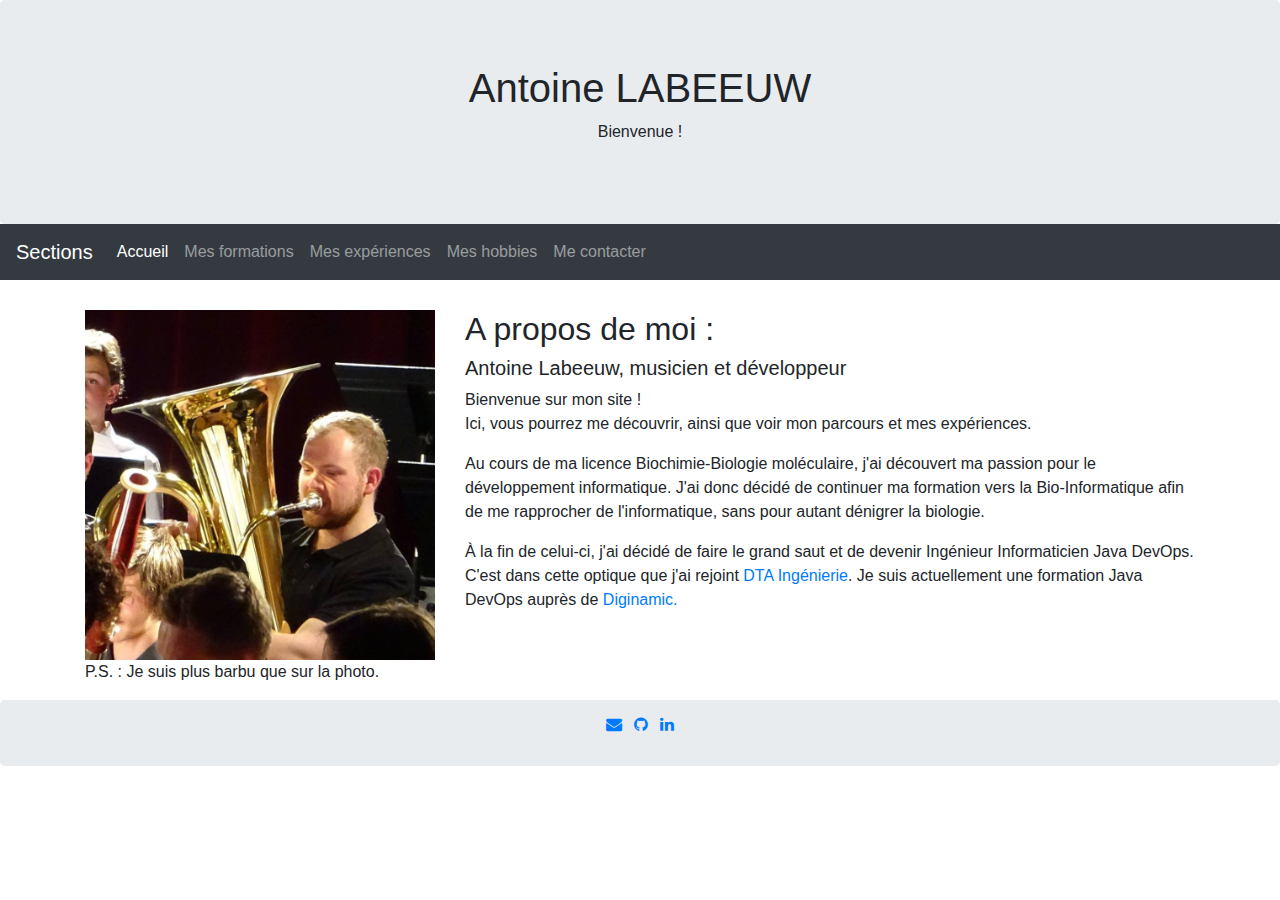
<file: html/index.html>
<!DOCTYPE html>
<html lang="fr">

<head>
    <title>Antoine LABEEUW</title>
    <meta charset="utf-8">
    <meta name="viewport" content="width=device-width, initial-scale=1">
    <link rel="stylesheet" href="../css/bootstrap.min.css">
    <link rel="stylesheet" href="https://cdnjs.cloudflare.com/ajax/libs/font-awesome/4.7.0/css/font-awesome.min.css">
    <link rel="stylesheet" href="../css/style.css">
</head>

<body>

    <div class="jumbotron text-center">
        <h1>Antoine LABEEUW</h1>
        <p>Bienvenue !</p>
    </div>

    <nav class="navbar navbar-expand-sm bg-dark navbar-dark">
        <a class="navbar-brand" href="#">Sections</a>
        <button class="navbar-toggler" type="button" data-toggle="collapse" data-target="#collapsibleNavbar">
            <span class="navbar-toggler-icon"></span>
        </button>
        <div class="collapse navbar-collapse" id="collapsibleNavbar">
            <ul class="navbar-nav">
                <li class="nav-item">
                    <a class="nav-link active" href="index.html">Accueil</a>
                </li>
                <li class="nav-item">
                    <a class="nav-link" href="formations.html">Mes formations</a>
                </li>
                <li class="nav-item">
                    <a class="nav-link" href="experiences.html">Mes expériences</a>
                </li>
                <li class="nav-item">
                    <a class="nav-link" href="hobbies.html">Mes hobbies</a>
                </li>
                <li class="nav-item">
                    <a class="nav-link" href="contact.html">Me contacter</a>
                </li>
            </ul>
        </div>
    </nav>

    <div class="container" style="margin-top:30px">
        <div class="row">
            <div class="col-sm-4">
                <img src="../images/photo_tuba.jpg" class="img-fluid" alt="Responsive image">
                <p>P.S. : Je suis plus barbu que sur la photo.</p>
            </div>

            <div class="col-sm-8">
                <h2>A propos de moi : </h2>
                <h5>Antoine Labeeuw, musicien et développeur</h5>
                <p>Bienvenue sur mon site ! <br/>
                    Ici, vous pourrez me découvrir, ainsi que voir mon parcours et mes expériences.</p>
                Au cours de ma licence Biochimie-Biologie moléculaire, j'ai découvert ma passion pour le développement
                informatique. J'ai donc décidé de continuer ma formation vers la Bio-Informatique afin de me rapprocher
                de l'informatique, sans pour autant dénigrer la biologie.<br/></p>
                <p>À la fin de celui-ci, j'ai décidé de
                faire le
                grand saut et de devenir Ingénieur Informaticien Java DevOps. C'est dans cette optique que j'ai rejoint
                <a target="_blank" rel="noopener noreferrer" href="https://www.dta-ingenierie.fr">DTA Ingénierie</a>. Je suis actuellement une formation Java
                DevOps auprès de <a target="_blank" rel="noopener noreferrer" href="https://www.diginamic.fr">Diginamic.</a></p>
            </div>
        </div>
    </div>
    <footer>
        <div class="jumbotron text-center">
            <ul class="list-inline">
                <li class="list-inline-item"><a href="contact.html"><i class="fa fa-envelope"
                            aria-hidden="true"></i></a></li>
                <li class="list-inline-item"><a target="_blank" rel="noopener noreferrer" href="https://github.com/AntoineLabeeuw"><i class="fa fa-github"
                            aria-hidden="true"></i></a></li>
                <li class="list-inline-item"><a target="_blank" rel="noopener noreferrer" href="https://www.linkedin.com/in/antoine-labeeuw-8b568619b/"><i
                            class="fa fa-linkedin" aria-hidden="true"></i></a></li>
            </ul>
        </div>

    </footer>
    <script src="https://ajax.googleapis.com/ajax/libs/jquery/3.5.1/jquery.min.js"></script>
    <script src="https://cdnjs.cloudflare.com/ajax/libs/popper.js/1.16.0/umd/popper.min.js"></script>
    <script src="../js/bootstrap.min.js"></script>
</body>

</html>
</file>
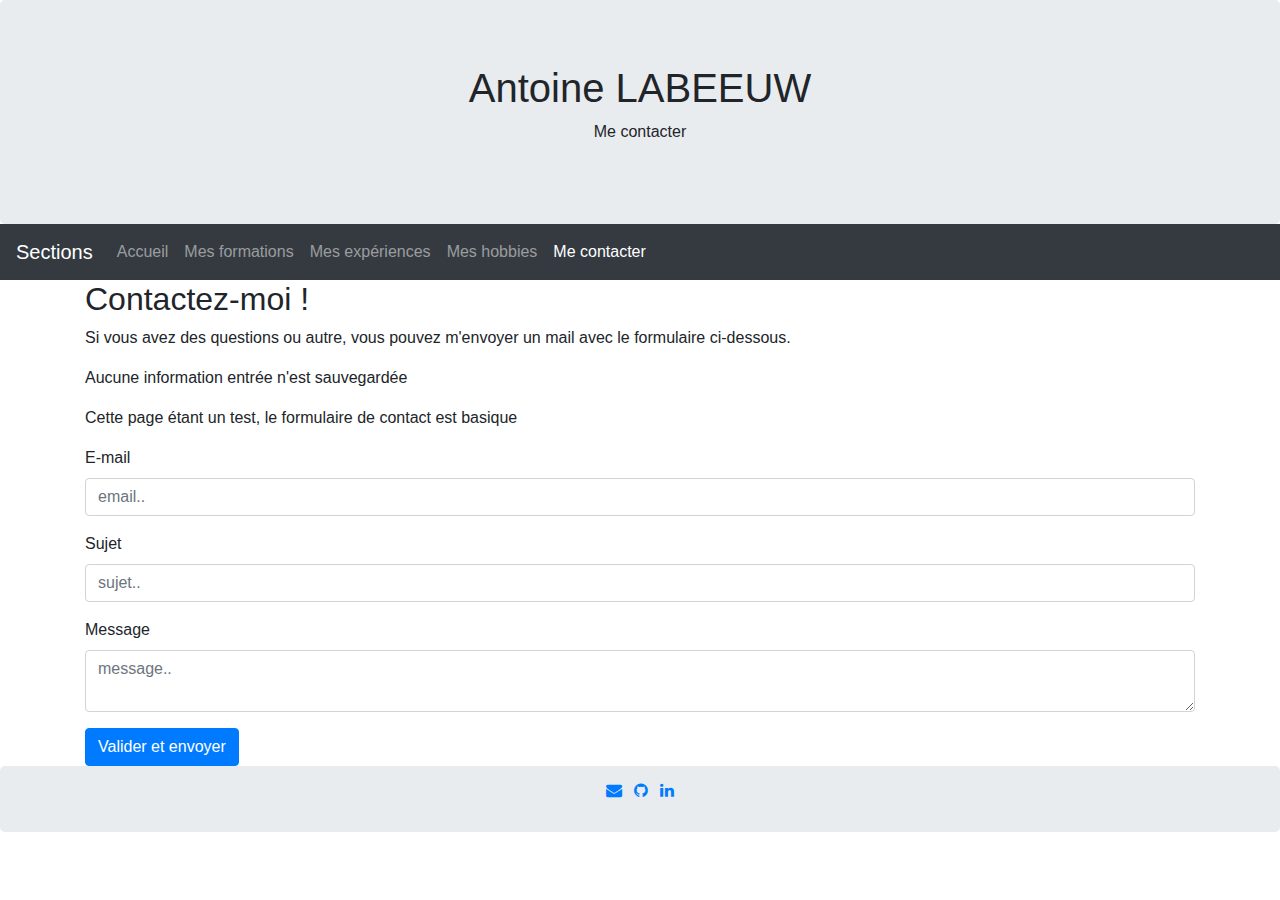
<file: html/contact.html>
<!DOCTYPE html>
<html lang="fr">

<head>
    <title>Antoine LABEEUW - contact</title>
    <meta charset="utf-8">
    <meta name="viewport" content="width=device-width, initial-scale=1">
    <link rel="stylesheet" href="../css/bootstrap.min.css">
    <link rel="stylesheet" href="https://cdnjs.cloudflare.com/ajax/libs/font-awesome/4.7.0/css/font-awesome.min.css">
    <link rel="stylesheet" href="../css/style.css">
</head>

<body>

    <div class="jumbotron text-center">
        <h1>Antoine LABEEUW</h1>
        <p>Me contacter</p>
    </div>

    <nav class="navbar navbar-expand-sm bg-dark navbar-dark">
        <a class="navbar-brand" href="#">Sections</a>
        <button class="navbar-toggler" type="button" data-toggle="collapse" data-target="#collapsibleNavbar">
            <span class="navbar-toggler-icon"></span>
        </button>
        <div class="collapse navbar-collapse" id="collapsibleNavbar">
            <ul class="navbar-nav">
                <li class="nav-item">
                    <a class="nav-link" href="index.html">Accueil</a>
                </li>
                <li class="nav-item">
                    <a class="nav-link" href="formations.html">Mes formations</a>
                </li>
                <li class="nav-item">
                    <a class="nav-link" href="experiences.html">Mes expériences</a>
                </li>
                <li class="nav-item">
                    <a class="nav-link" href="hobbies.html">Mes hobbies</a>
                </li>
                <li class="nav-item">
                    <a class="nav-link active" href="contact.html">Me contacter</a>
                </li>
            </ul>
        </div>
    </nav>

    <div class="container">
        <h2>Contactez-moi !</h2>
        <p>Si vous avez des questions ou autre, vous pouvez m'envoyer un mail avec le formulaire ci-dessous.</p>
        <p>Aucune information entrée n'est sauvegardée</p>
        <p>Cette page étant un test, le formulaire de contact est basique</p>
        <form action="mailto:antoine.labeeuw@gmail.com" method="POST" class="needs-validation" novalidate
            enctype="text/plain">
            <div class="form-group">
                <label for="email">E-mail</label>
                <input type="email" class="form-control" id="email" placeholder="email.." name="email" required>
                <div class="valid-feedback">Bon</div>
                <div class="invalid-feedback">Veuillez ajouter un email valide s'il vous plaît.</div>
            </div>
            <div class="form-group">
                <label for="sujet">Sujet</label>
                <input type="text" class="form-control" id="sujet" placeholder="sujet.." name="sujet" required>
                <div class="valid-feedback">Bon</div>
                <div class="invalid-feedback">Veuillez ajouter un sujet valide s'il vous plaît.</div>
            </div>
            <div class="form-group">
                <label for="msg">Message</label>
                <textarea class="form-control" id="message" aria-label="With textarea" placeholder="message.."
                    name="message" required></textarea>
                <div class="valid-feedback">Bon</div>
                <div class="invalid-feedback">Veuillez ajouter un message</div>
            </div>
            <button type="submit" class="btn btn-primary">Valider et envoyer</button>
        </form>
    </div>

    <script>
        // Disable form submissions if there are invalid fields
        (function () {
            'use strict';
            window.addEventListener('load', function () {
                // Get the forms we want to add validation styles to
                var forms = document.getElementsByClassName('needs-validation');
                // Loop over them and prevent submission
                var validation = Array.prototype.filter.call(forms, function (form) {
                    form.addEventListener('submit', function (event) {
                        if (form.checkValidity() === false) {
                            event.preventDefault();
                            event.stopPropagation();
                        }
                        form.classList.add('was-validated');
                    }, false);
                });
            }, false);
        })();
    </script>






    <footer>
        <div class="jumbotron text-center">
            <ul class="list-inline">
                <li class="list-inline-item"><a href="contact.html"><i class="fa fa-envelope"
                            aria-hidden="true"></i></a></li>
                <li class="list-inline-item"><a target="_blank" rel="noopener noreferrer"
                        href="https://github.com/AntoineLabeeuw"><i class="fa fa-github" aria-hidden="true"></i></a>
                </li>
                <li class="list-inline-item"><a target="_blank" rel="noopener noreferrer"
                        href="https://www.linkedin.com/in/antoine-labeeuw-8b568619b/"><i class="fa fa-linkedin"
                            aria-hidden="true"></i></a></li>
            </ul>
        </div>

    </footer>
    <script src="https://ajax.googleapis.com/ajax/libs/jquery/3.5.1/jquery.min.js"></script>
    <script src="https://cdnjs.cloudflare.com/ajax/libs/popper.js/1.16.0/umd/popper.min.js"></script>
    <script src="../js/bootstrap.min.js"></script>
</body>

</html>
</file>
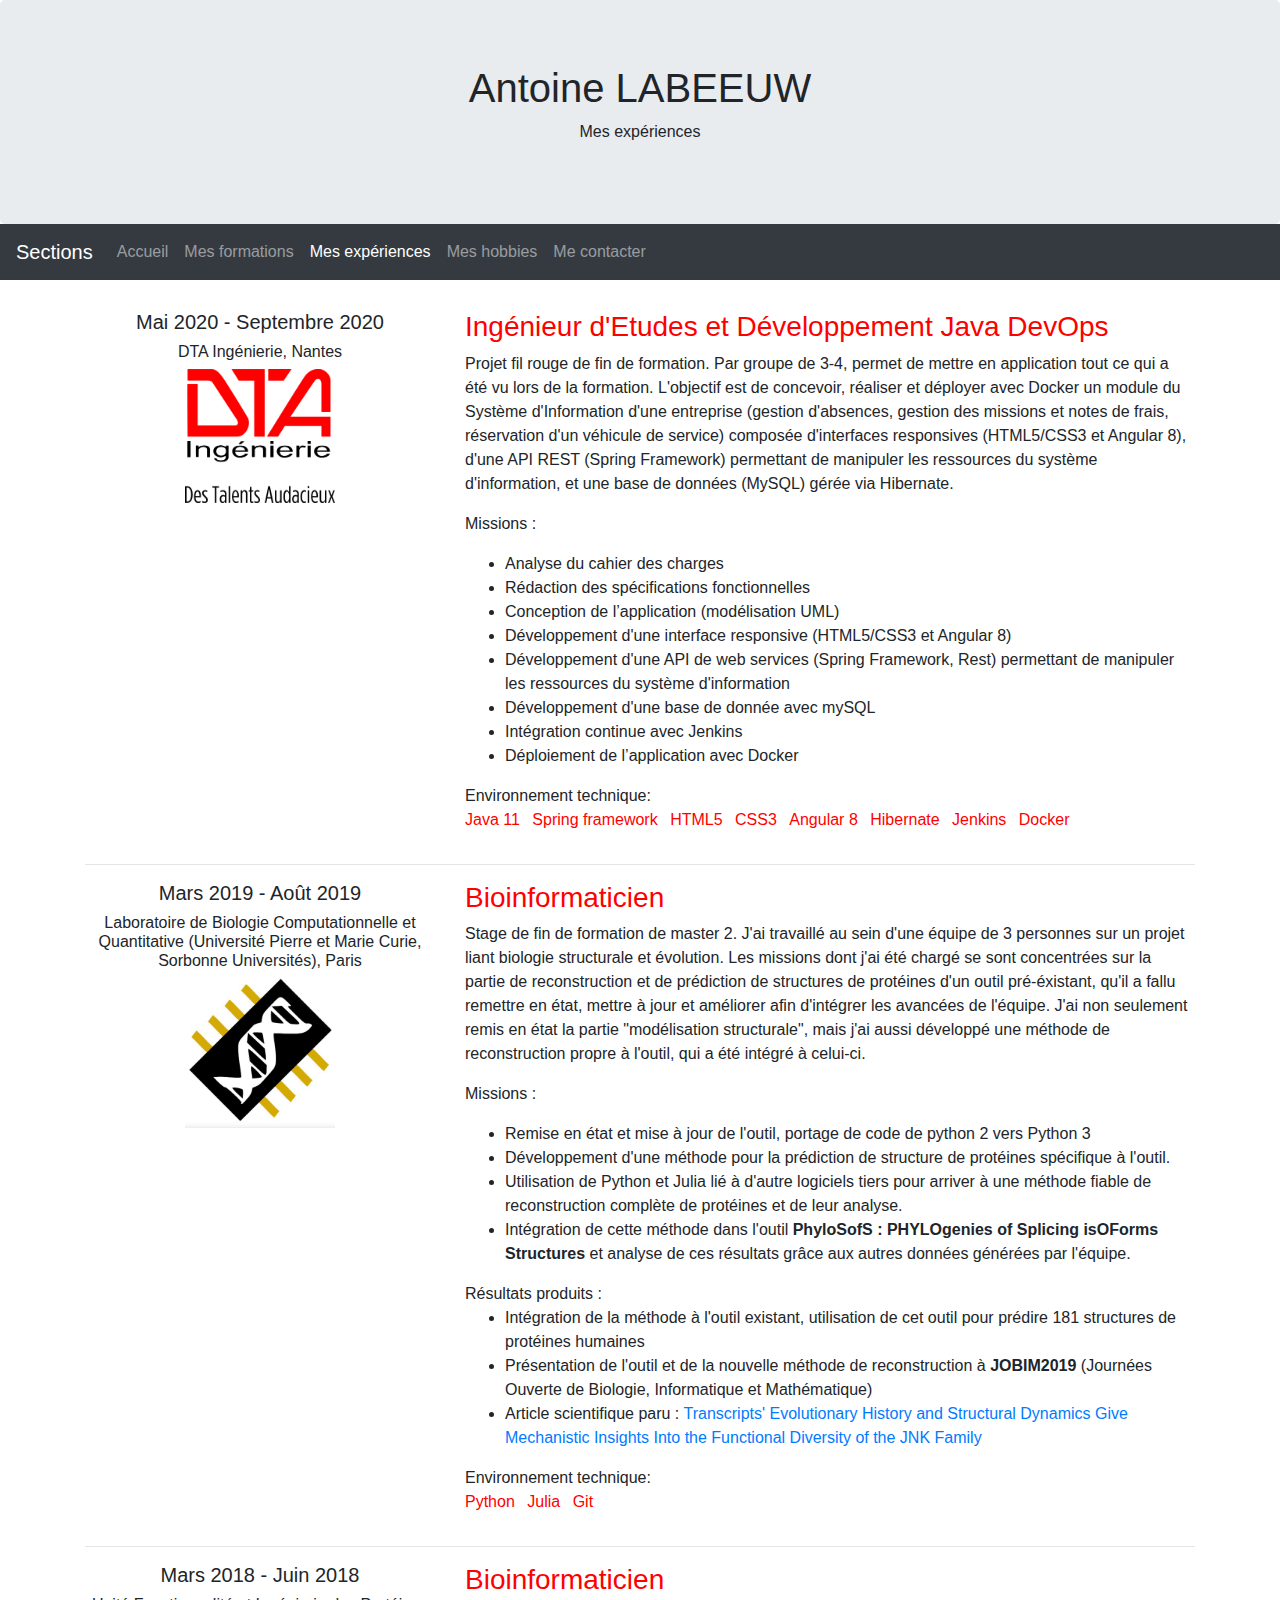
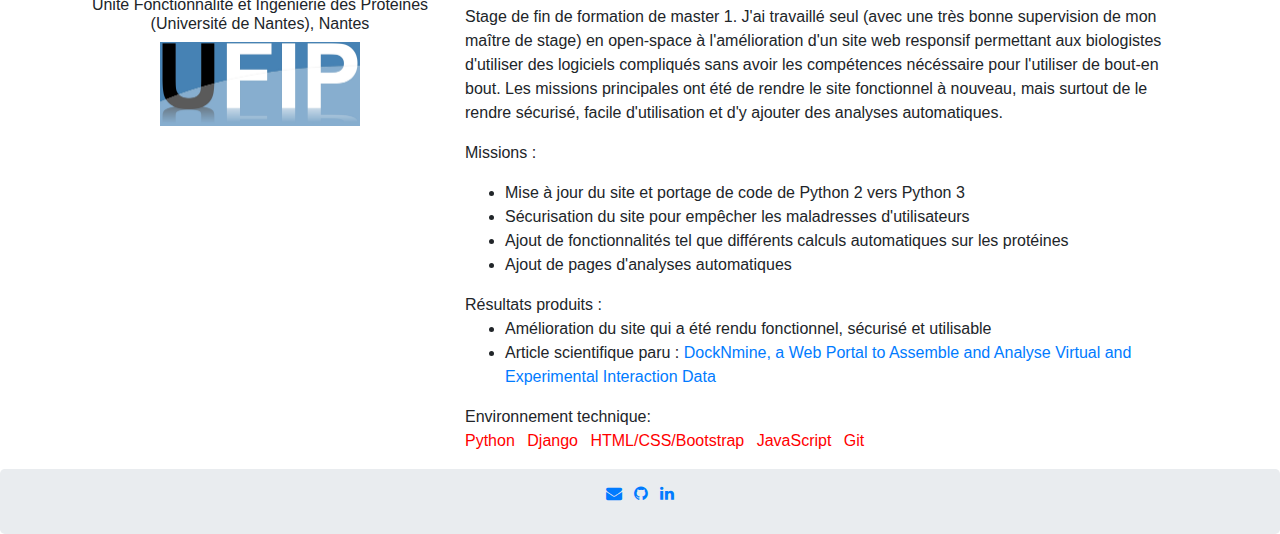
<file: html/experiences.html>
<!DOCTYPE html>
<html lang="fr">

<head>
    <title>Antoine LABEEUW - expériences</title>
    <meta charset="utf-8">
    <meta name="viewport" content="width=device-width, initial-scale=1">
    <link rel="stylesheet" href="../css/bootstrap.min.css">
    <link rel="stylesheet" href="https://cdnjs.cloudflare.com/ajax/libs/font-awesome/4.7.0/css/font-awesome.min.css">
    <link rel="stylesheet" href="../css/style.css">
</head>

<body>

    <div class="jumbotron text-center">
        <h1>Antoine LABEEUW</h1>
        <p>Mes expériences</p>
    </div>

    <nav class="navbar navbar-expand-sm bg-dark navbar-dark">
        <a class="navbar-brand" href="#">Sections</a>
        <button class="navbar-toggler" type="button" data-toggle="collapse" data-target="#collapsibleNavbar">
            <span class="navbar-toggler-icon"></span>
        </button>
        <div class="collapse navbar-collapse" id="collapsibleNavbar">
            <ul class="navbar-nav">
                <li class="nav-item">
                    <a class="nav-link" href="index.html">Accueil</a>
                </li>
                <li class="nav-item">
                    <a class="nav-link" href="formations.html">Mes formations</a>
                </li>
                <li class="nav-item">
                    <a class="nav-link active" href="experiences.html">Mes expériences</a>
                </li>
                <li class="nav-item">
                    <a class="nav-link" href="hobbies.html">Mes hobbies</a>
                </li>
                <li class="nav-item">
                    <a class="nav-link" href="contact.html">Me contacter</a>
                </li>
            </ul>
        </div>
    </nav>

    <div class="container" style="margin-top:30px">
        <div class="row">
            <div class="col-sm-4" style="text-align: center;">
                <h5>Mai 2020 - Septembre 2020 </h5>
                <h6>DTA Ingénierie, Nantes</h6>
                <img class="mx-auto d-block img-fluid" style="max-width:150px;" src="../images/DTA-INGENIERIE-logo.png"
                    alt="Logo de
					DTA Ingénierie" />
            </div>

            <div class="col-sm-8">
                <h3>Ingénieur d'Etudes et Développement Java DevOps</h3>
                <p>Projet fil rouge de fin de formation. Par groupe de 3-4, permet de mettre en application tout ce qui
                    a été vu lors de la
                    formation. L'objectif est de concevoir, réaliser et déployer avec Docker un module du Système
                    d'Information d'une entreprise (gestion d'absences, gestion des missions et notes de frais,
                    réservation d'un véhicule de service) composée d'interfaces responsives (HTML5/CSS3 et Angular 8),
                    d'une API REST (Spring Framework) permettant de manipuler les ressources du système d'information,
                    et une base de données (MySQL) gérée via Hibernate.<br /></p>
                <p>Missions :
                <ul>
                    <li>Analyse du cahier des charges</li>
                    <li>Rédaction des spécifications fonctionnelles</li>
                    <li>Conception de l’application (modélisation UML)</li>
                    <li>Développement d'une interface responsive (HTML5/CSS3 et Angular 8)</li>
                    <li>Développement d'une API de web services (Spring Framework, Rest) permettant de manipuler les
                        ressources du système d'information</li>
                    <li>Développement d'une base de donnée avec mySQL</li>
                    <li>Intégration continue avec Jenkins</li>
                    <li>Déploiement de l’application avec Docker</li>
                </ul>
                Environnement technique:
                <ul class="list-inline" style="color: red;">
                    <li class="list-inline-item">Java 11</li>
                    <li class="list-inline-item">Spring framework</li>
                    <li class="list-inline-item">HTML5</li>
                    <li class="list-inline-item">CSS3</li>
                    <li class="list-inline-item">Angular 8</li>
                    <li class="list-inline-item">Hibernate</li>
                    <li class="list-inline-item">Jenkins</li>
                    <li class="list-inline-item">Docker</li>
                </ul>
                </p>
            </div>
        </div>
        <hr />
        <div class="row">
            <div class="col-sm-4" style="text-align: center;">
                <h5>Mars 2019 - Août 2019 </h5>
                <h6>Laboratoire de Biologie Computationnelle et Quantitative (Université Pierre et Marie Curie, Sorbonne
                    Universités), Paris</h6>
                <img class="mx-auto d-block img-fluid" style="max-width:150px;" src="../images/LCQB.jpg"
                    alt="Logo du LCQB" />
            </div>

            <div class="col-sm-8">
                <h3>Bioinformaticien</h3>
                <p>Stage de fin de formation de master 2. J'ai travaillé au sein d'une équipe de 3 personnes sur un
                    projet liant biologie structurale et évolution. Les missions dont j'ai été chargé se sont
                    concentrées sur la partie de reconstruction et de prédiction de structures de protéines d'un outil
                    pré-éxistant, qu'il a fallu remettre en état, mettre à jour et améliorer afin d'intégrer les
                    avancées de l'équipe. J'ai non seulement remis en état la partie "modélisation structurale", mais
                    j'ai aussi développé une méthode de reconstruction propre à l'outil, qui a été intégré à
                    celui-ci.<br /></p>
                <p>Missions :
                <ul>
                    <li>Remise en état et mise à jour de l'outil, portage de code de python 2 vers Python 3</li>
                    <li>Développement d'une méthode pour la prédiction de structure de protéines spécifique à l'outil.
                    </li>
                    <li>Utilisation de Python et Julia lié à d'autre logiciels tiers pour arriver à une méthode fiable
                        de
                        reconstruction complète de protéines et de leur analyse.</li>
                    <li>Intégration de cette méthode dans l'outil <b>PhyloSofS : PHYLOgenies of Splicing isOForms
                            Structures</b> et
                        analyse de ces résultats grâce aux autres données générées par l'équipe.</li>
                </ul>
                Résultats produits :
                <ul>
                    <li>Intégration de la méthode à l'outil existant, utilisation de cet outil pour prédire 181
                        structures de protéines humaines</li>
                    <li>Présentation de l'outil et de la nouvelle méthode de reconstruction à <b>JOBIM2019</b> (Journées
                        Ouverte de Biologie, Informatique et Mathématique)
                    </li>
                    <li>Article scientifique paru : <a
                            href="https://www.sciencedirect.com/science/article/pii/S0022283620300978?via%3Dihub">
                            Transcripts' Evolutionary History and Structural Dynamics Give Mechanistic Insights Into the
                            Functional Diversity of the JNK Family</a></li>
                </ul>
                Environnement technique:
                <ul class="list-inline" style="color: red;">
                    <li class="list-inline-item">Python</li>
                    <li class="list-inline-item">Julia</li>
                    <li class="list-inline-item">Git</li>
                </ul>
                </p>
            </div>
        </div>
        <hr />
        <div class="row">
            <div class="col-sm-4" style="text-align: center;">
                <h5>Mars 2018 - Juin 2018 </h5>
                <h6>Unité Fonctionnalité et Ingénierie des Protéines (Université de Nantes), Nantes</h6>
                <img class="mx-auto d-block img-fluid" style="max-width:200px;" src="../images/UFIP_bleu.png"
                    alt="Logo du LCQB" />
            </div>

            <div class="col-sm-8">
                <h3>Bioinformaticien</h3>
                <p>Stage de fin de formation de master 1. J'ai travaillé seul (avec une très bonne supervision de mon
                    maître de stage) en open-space à l'amélioration d'un site web responsif permettant aux biologistes
                    d'utiliser des logiciels compliqués sans avoir les compétences nécéssaire pour l'utiliser de bout-en
                    bout. Les missions principales ont été de rendre le site fonctionnel à nouveau, mais surtout de le
                    rendre sécurisé, facile d'utilisation et d'y ajouter des analyses automatiques.
                    <br /></p>
                <p>Missions :
                <ul>
                    <li>Mise à jour du site et portage de code de Python 2 vers Python 3</li>
                    <li>Sécurisation du site pour empêcher les maladresses d'utilisateurs
                    </li>
                    <li>Ajout de fonctionnalités tel que différents calculs automatiques sur les protéines</li>
                    <li>Ajout de pages d'analyses automatiques</li>
                </ul>
                Résultats produits :
                <ul>
                    <li>Amélioration du site qui a été rendu fonctionnel, sécurisé et utilisable</li>
                    <li>Article scientifique paru : <a href="https://www.mdpi.com/1422-0067/20/20/5062">
                            DockNmine, a Web Portal to Assemble and Analyse Virtual and Experimental Interaction
                            Data</a></li>
                </ul>
                Environnement technique:
                <ul class="list-inline" style="color: red;">
                    <li class="list-inline-item">Python</li>
                    <li class="list-inline-item">Django</li>
                    <li class="list-inline-item">HTML/CSS/Bootstrap</li>
                    <li class="list-inline-item">JavaScript</li>
                    <li class="list-inline-item">Git</li>
                </ul>
                </p>
            </div>
        </div>
    </div>
    <footer>
        <div class="jumbotron text-center">
            <ul class="list-inline">
                <li class="list-inline-item"><a href="contact.html"><i class="fa fa-envelope"
                            aria-hidden="true"></i></a></li>
                <li class="list-inline-item"><a href="https://github.com/AntoineLabeeuw"><i class="fa fa-github"
                            aria-hidden="true"></i></a></li>
                <li class="list-inline-item"><a href="https://www.linkedin.com/in/antoine-labeeuw-8b568619b/"><i
                            class="fa fa-linkedin" aria-hidden="true"></i></a></li>
            </ul>
        </div>

    </footer>
    <script src="https://ajax.googleapis.com/ajax/libs/jquery/3.5.1/jquery.min.js"></script>
    <script src="https://cdnjs.cloudflare.com/ajax/libs/popper.js/1.16.0/umd/popper.min.js"></script>
    <script src="../js/bootstrap.min.js"></script>
</body>

</html>
</file>
<file: css/style.css>
.jumbotron {
    margin-bottom:0;
}



footer > .jumbotron {
    padding-top: 1%;
    padding-bottom: 1%;
}

h3 {
    color: red;
}

figcaption {
    text-align: center;
}

.nav-pills {
    padding: 10px;
}
</file>
